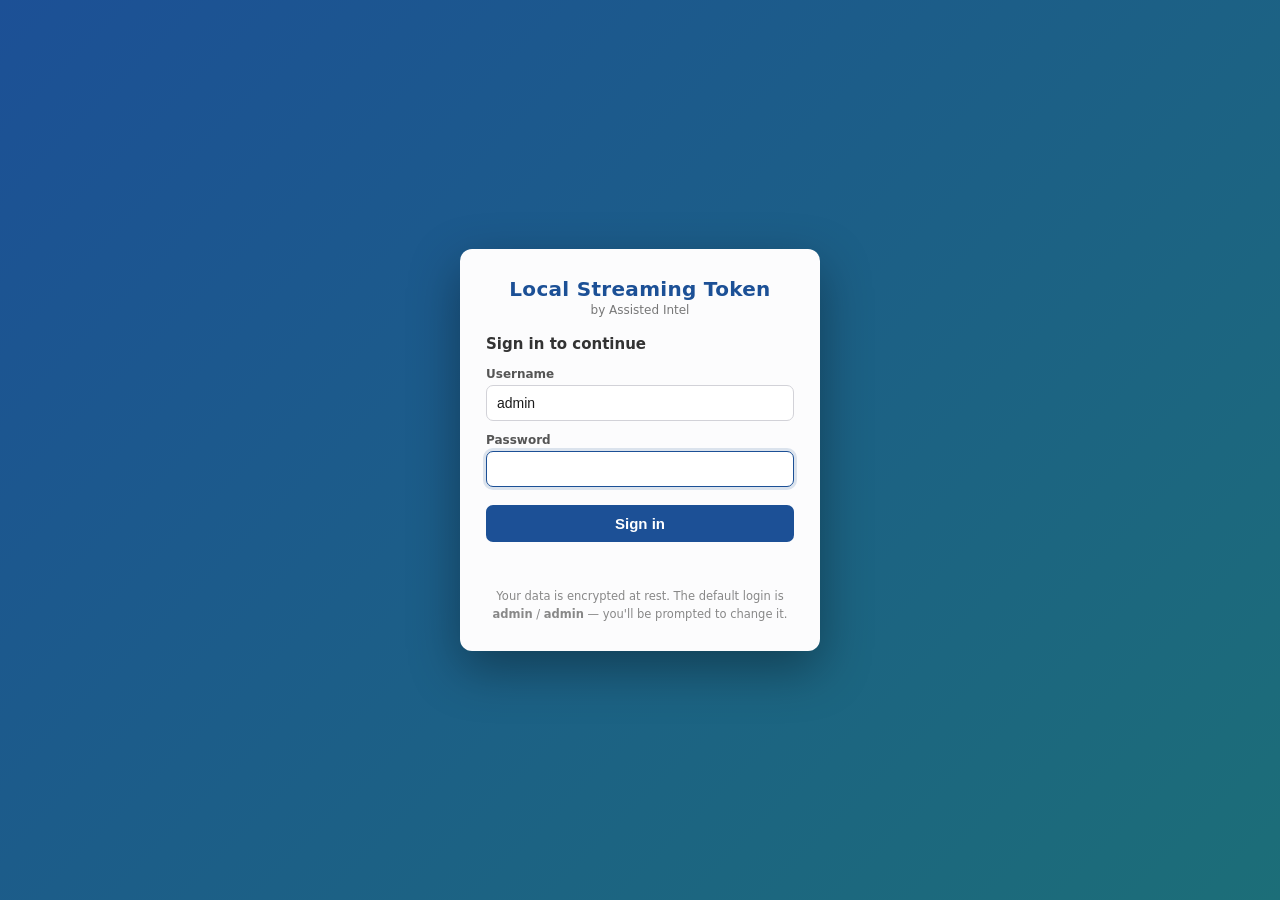
<file: static/login.html>
<!DOCTYPE html>
<html lang="en">
<head>
  <meta charset="utf-8" />
  <meta name="viewport" content="width=device-width, initial-scale=1, viewport-fit=cover" />
  <meta name="theme-color" content="#1c5096" />
  <title>Sign in — Local Streaming Token</title>
  <style>
    :root {
      --accent: rgb(28, 80, 150);
      --accent2: rgb(28, 110, 120);
      --bg: rgb(252, 252, 253);
      --panel: rgb(238, 238, 240);
      --border: rgb(210, 210, 216);
      --err: rgb(200, 70, 70);
      --ok: rgb(30, 130, 60);
    }
    * { box-sizing: border-box; }
    html, body {
      height: 100%; margin: 0;
      font-family: "Segoe UI", system-ui, Arial, sans-serif; font-size: 14px;
      color: #1b1b1b;
      background: linear-gradient(135deg, rgb(28,80,150), rgb(28,110,120));
    }
    body { display: flex; align-items: center; justify-content: center; }
    .card {
      width: 360px; max-width: calc(100vw - 32px);
      background: var(--bg); border-radius: 12px; padding: 28px 26px;
      box-shadow: 0 18px 50px rgba(0,0,0,.35);
    }
    .brand { text-align: center; margin-bottom: 6px; }
    .brand-name { font-size: 20px; font-weight: 700; color: var(--accent); letter-spacing:.3px; }
    .brand-sub { font-size: 12px; color: #777; margin-top: 2px; }
    h1 { font-size: 15px; font-weight: 600; margin: 18px 0 14px; color: #333; }
    label { display: block; font-size: 12px; font-weight: 600; color: #555; margin: 12px 0 4px; }
    input[type=text], input[type=password] {
      width: 100%; padding: 9px 10px; border: 1px solid var(--border);
      border-radius: 7px; font-size: 14px; background: #fff; color: #1b1b1b;
    }
    input:focus { outline: none; border-color: var(--accent); box-shadow: 0 0 0 3px rgba(28,80,150,.15); }
    button.primary {
      width: 100%; margin-top: 18px; padding: 10px; border: none; border-radius: 7px;
      background: var(--accent); color: #fff; font-size: 15px; font-weight: 600; cursor: pointer;
    }
    button.primary:hover { background: rgb(24, 68, 128); }
    button.primary:disabled { opacity: .6; cursor: default; }
    .msg { min-height: 18px; margin-top: 12px; font-size: 13px; }
    .msg.error { color: var(--err); }
    .msg.ok { color: var(--ok); }
    .hint { margin-top: 16px; font-size: 11.5px; color: #888; text-align: center; line-height: 1.5; }
    /* Below 16px iOS zooms the page the moment a field takes focus, and it does not zoom
       back out — on the login screen that leaves the button off the edge. */
    @media (max-width: 820px) {
      input[type=text], input[type=password] { font-size: 16px; padding: 11px 12px; }
      button.primary { padding: 13px; }
      .card { padding: 22px 18px; }
    }
    @media (pointer: coarse) {
      input[type=text], input[type=password], button { min-height: 44px; }
      .row button { min-height: 44px; }
    }
    /* modal */
    .overlay {
      position: fixed; inset: 0; background: rgba(0,0,0,.45);
      display: none; align-items: center; justify-content: center; padding: 16px;
    }
    .overlay.show { display: flex; }
    .modal { width: 380px; max-width: 100%; background: var(--bg); border-radius: 12px; padding: 24px; }
    .modal h2 { font-size: 16px; margin: 0 0 6px; color: var(--accent); }
    .modal p { font-size: 13px; color: #555; margin: 0 0 8px; line-height: 1.5; }
    .row { display: flex; gap: 10px; margin-top: 16px; }
    .row button { flex: 1; padding: 9px; border-radius: 7px; font-size: 14px; cursor: pointer; border: 1px solid var(--border); }
    .row button.save { background: var(--accent); color: #fff; border-color: var(--accent); font-weight: 600; }
    .checkbox { display: flex; align-items: center; gap: 8px; margin-top: 14px; font-size: 12.5px; color: #666; }
    .checkbox input { width: auto; }
  </style>
</head>
<body>
  <div class="card">
    <div class="brand">
      <div class="brand-name">Local Streaming Token</div>
      <div class="brand-sub">by Assisted Intel</div>
    </div>
    <h1>Sign in to continue</h1>
    <form id="login-form" autocomplete="off">
      <label for="username">Username</label>
      <input id="username" type="text" value="admin" autocomplete="username" />
      <label for="password">Password</label>
      <input id="password" type="password" autocomplete="current-password" autofocus />
      <button class="primary" type="submit" id="login-btn">Sign in</button>
      <div class="msg" id="login-msg"></div>
    </form>
    <div class="hint">Your data is encrypted at rest. The default login is
      <strong>admin</strong> / <strong>admin</strong> — you'll be prompted to change it.</div>
  </div>

  <!-- Change-defaults nag -->
  <div class="overlay" id="nag">
    <div class="modal">
      <h2>You're using the default login</h2>
      <p>You're signed in with the default <strong>admin&nbsp;/&nbsp;admin</strong>.
         Anyone who can run this app could open your encrypted data with those defaults.
         Set your own to make the encryption meaningful.</p>
      <form id="change-form" autocomplete="off">
        <label for="new-username">New username</label>
        <input id="new-username" type="text" value="admin" autocomplete="username" />
        <label for="new-password">New password</label>
        <input id="new-password" type="password" autocomplete="new-password" />
        <label for="confirm-password">Confirm password</label>
        <input id="confirm-password" type="password" autocomplete="new-password" />
        <div class="msg" id="change-msg"></div>
        <div class="row">
          <button type="button" id="skip-btn">Not now</button>
          <button type="submit" class="save" id="save-btn">Save &amp; continue</button>
        </div>
        <div class="checkbox">
          <input type="checkbox" id="dont-show" />
          <label for="dont-show" style="margin:0;font-weight:400;">Don't show this again</label>
        </div>
      </form>
    </div>
  </div>

  <script>
    const $ = (id) => document.getElementById(id);

    async function postJSON(url, body) {
      const r = await fetch(url, {
        method: "POST",
        headers: { "Content-Type": "application/json" },
        body: JSON.stringify(body || {}),
      });
      let data = {};
      try { data = await r.json(); } catch (e) {}
      return { ok: r.ok, status: r.status, data };
    }

    function goHome() { window.location.href = "/"; }

    // ---- login ----
    $("login-form").addEventListener("submit", async (e) => {
      e.preventDefault();
      const msg = $("login-msg");
      msg.textContent = ""; msg.className = "msg";
      $("login-btn").disabled = true;
      const res = await postJSON("/api/login", {
        username: $("username").value,
        password: $("password").value,
      });
      $("login-btn").disabled = false;
      if (!res.ok) {
        msg.textContent = (res.data && res.data.error) || "Sign in failed.";
        msg.className = "msg error";
        return;
      }
      const auth = res.data.auth || {};
      if (auth.using_default_creds && !auth.warning_dismissed) {
        $("nag").classList.add("show");
        $("new-password").focus();
      } else {
        goHome();
      }
    });

    // ---- change-defaults modal ----
    $("skip-btn").addEventListener("click", async () => {
      // Honor "Don't show again" even when skipping, then continue to the app.
      if ($("dont-show").checked) { await postJSON("/api/auth/dismiss-warning", {}); }
      goHome();
    });

    $("change-form").addEventListener("submit", async (e) => {
      e.preventDefault();
      const msg = $("change-msg");
      msg.textContent = ""; msg.className = "msg";
      const np = $("new-password").value, cp = $("confirm-password").value;
      if (np.length < 1) { msg.textContent = "Enter a new password."; msg.className = "msg error"; return; }
      if (np !== cp) { msg.textContent = "Passwords don't match."; msg.className = "msg error"; return; }
      $("save-btn").disabled = true;
      if ($("dont-show").checked) {
        await postJSON("/api/auth/dismiss-warning", {});
      }
      const res = await postJSON("/api/auth/change", {
        current_password: $("password").value,   // the password we just logged in with
        new_username: $("new-username").value,
        new_password: np,
      });
      $("save-btn").disabled = false;
      if (!res.ok) {
        msg.textContent = (res.data && res.data.error) || "Couldn't update your login.";
        msg.className = "msg error";
        return;
      }
      msg.textContent = "Saved."; msg.className = "msg ok";
      setTimeout(goHome, 400);
    });
  </script>
</body>
</html>
</file>
